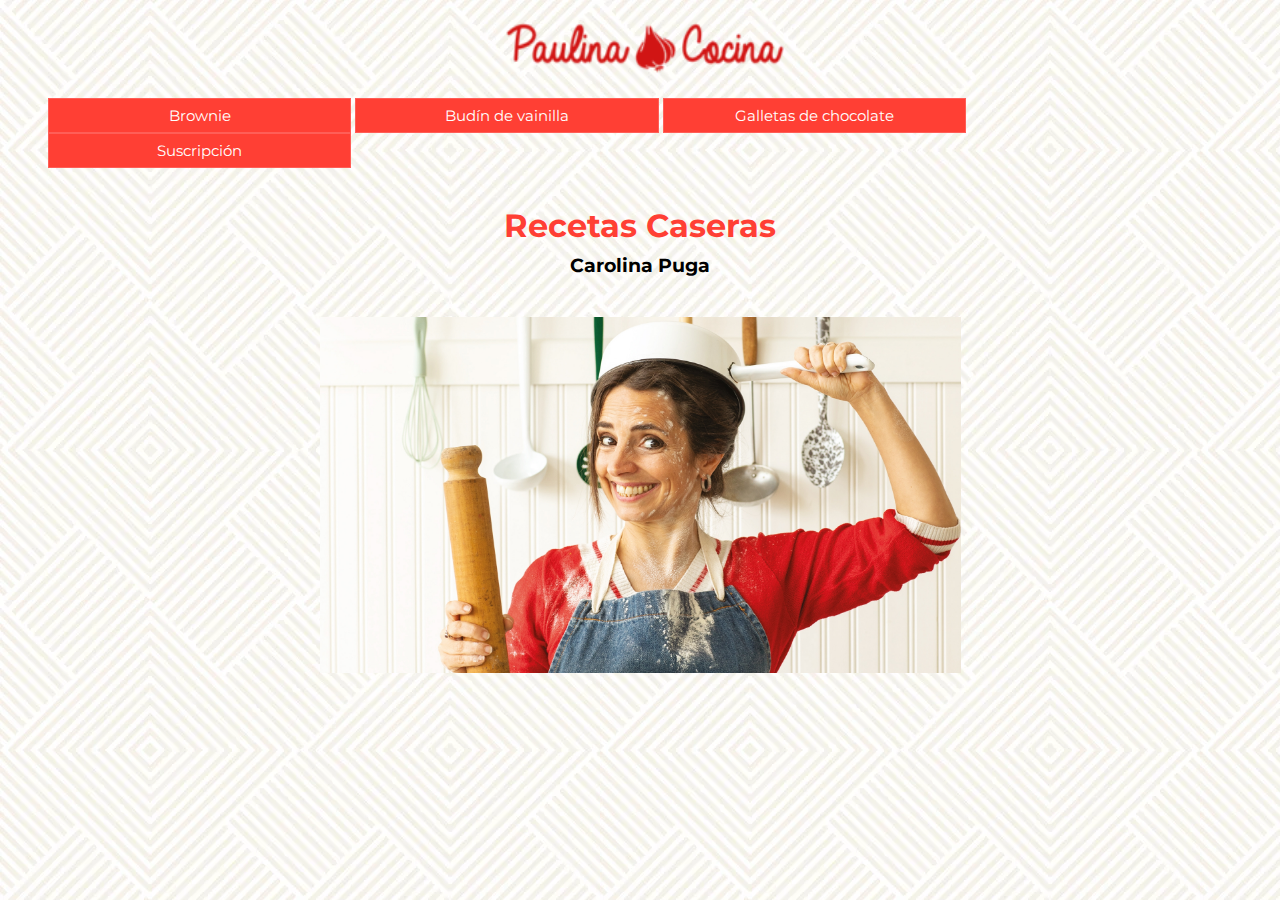
<file: index.html>
<!DOCTYPE html>
<html>
<head>
	<meta charset="utf-8">
	<meta name="viewport" content="width=device-width, initial-scale=1">
	<title>Início</title>
	<link rel="stylesheet" type="text/css" href="css/estilo.css">
</head>
<body> 	

<a href="index.html">
	<div class="centrado">
 <img src="img/imagen1.png" width="280px" height="70px" class="logo"></a></div>


<ul> 

<li> <a href="brownie.html">Brownie</a></li>

<li> <a href="budindevainilla.html">Budín de vainilla</a></li>

<li> <a href="galletasdechocolate.html">Galletas de chocolate</a></li>

<li> <a href="suscripcion.html">Suscripción</a></li>

</ul>


		<div class="centrado">
	<h1>Recetas Caseras</h1></div>
<div class="centrado">
	<h2>Carolina Puga</h2></div>

<div class="centrado">
<img src="img/paulina.jpg" width="641" height="356" class="carolina"></div>

</a> 

    <br>

</body>
</html>
</file>
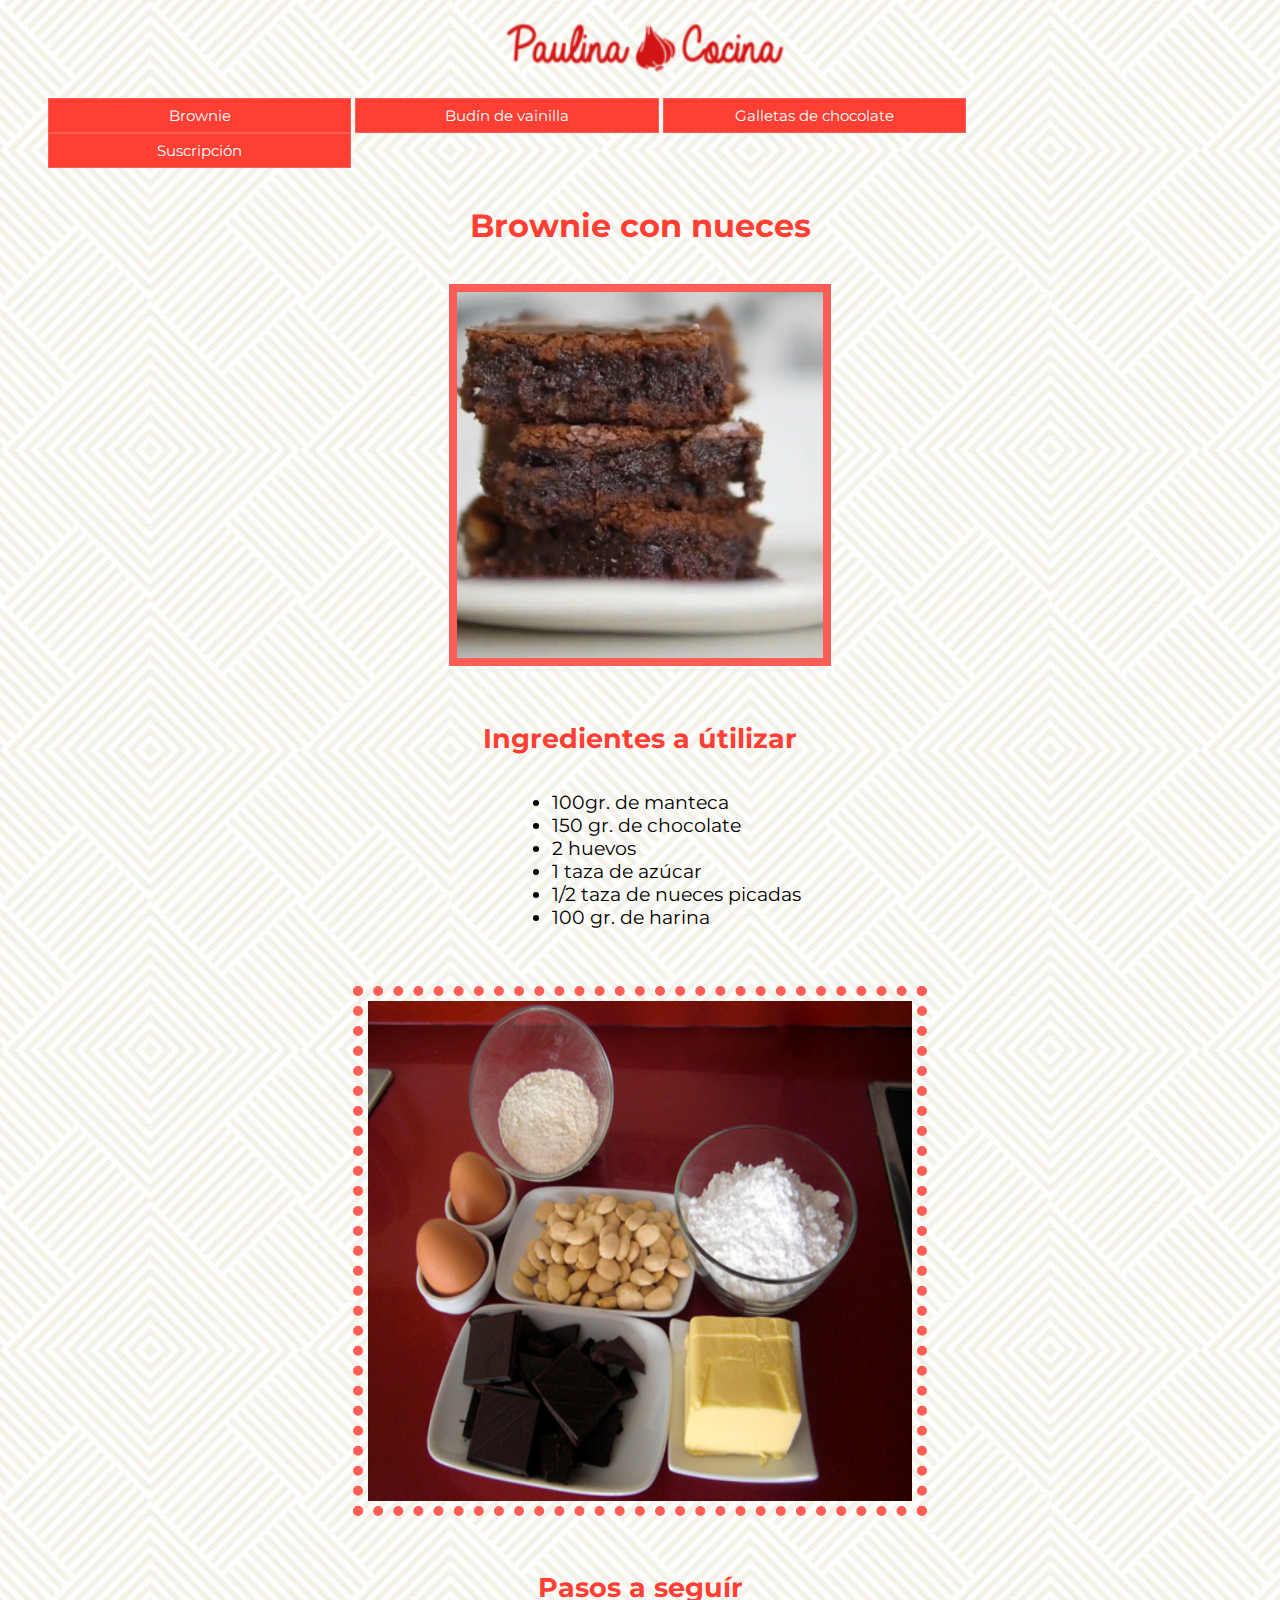
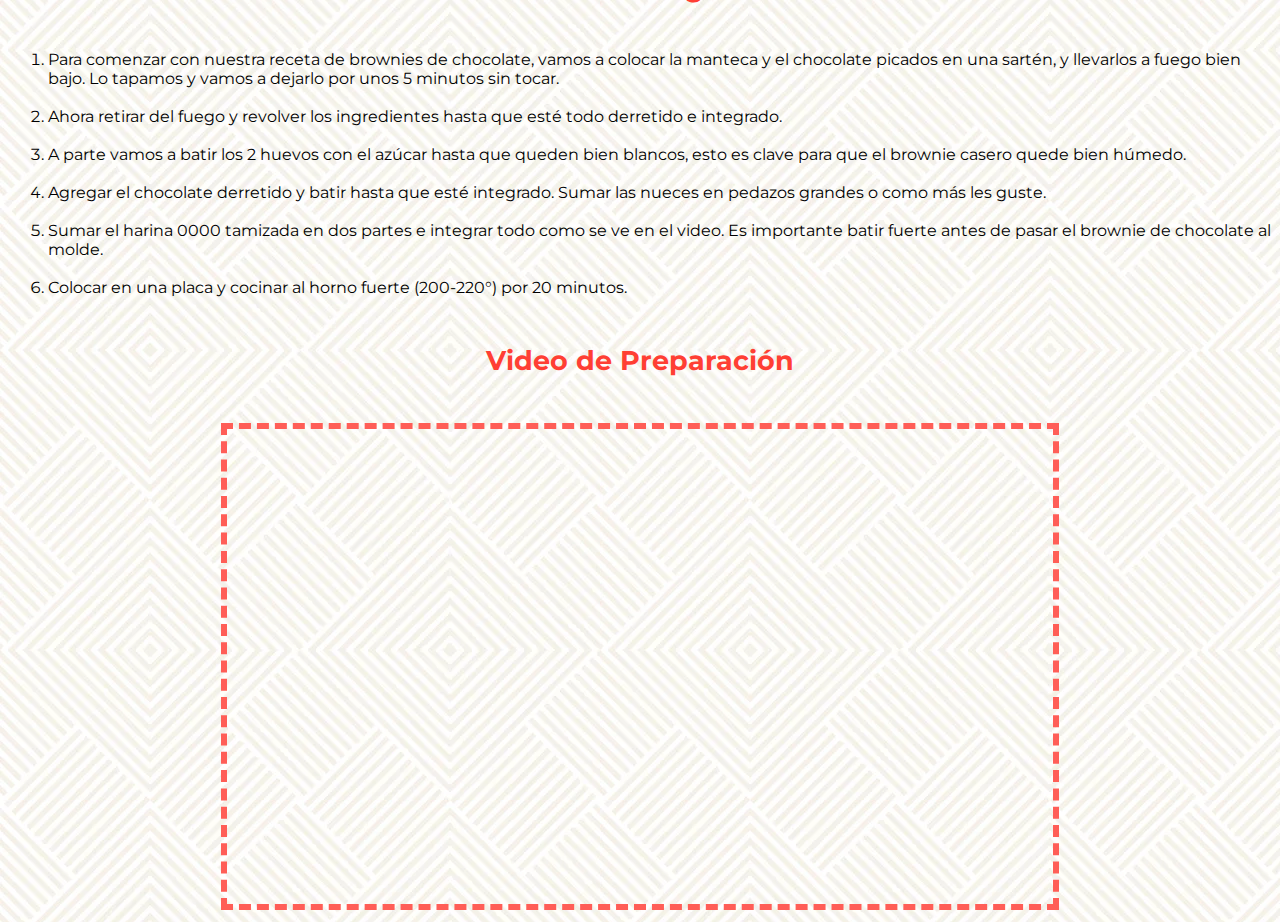
<file: brownie.html>
<!DOCTYPE html>
<html>
<head>
	<meta charset="utf-8">
	<meta name="viewport" content="width=device-width, initial-scale=1">
	<title>Brownie con nueces</title>
	<link rel="stylesheet" type="text/css" href="css/estilo.css">
</head>
<body> 	
<a href="index.html">
	<div class="centrado">
 <img src="img/imagen1.png" width="280px" height="70px" class="logo"></a></div>


<ul> 
<li> <a href="brownie.html">Brownie</a></li>
<li> <a href="budindevainilla.html">Budín de vainilla</a></li>
<li> <a href="galletasdechocolate.html">Galletas de chocolate</a></li>
<li> <a href="suscripcion.html">Suscripción</a></li>
</ul>

<div class="centrado">
<h1>Brownie con nueces<h1></div>

<div class="centrado">
	<img src="img/Brownie.jpg" width="450" height="400" class="brownie"></div>

<div class="centrado">	
	<h4>Ingredientes a útilizar</h4>
</div>

  
<dt>
	<li>100gr. de manteca</li>
	<li>150 gr. de chocolate </li>
	<li>2 huevos </li>
	<li>1 taza de azúcar </li>
	<li>1/2 taza de nueces picadas </li>
	<li>100 gr. de harina </li>

</dt>

    <br>
<div class="centrado">
	 <img src="img/ingredientes.jpg" width="400" height="500" 
	  class="ingredientes"></div>
   

    <br>

    <br>

</a>
	<div class="centrado">
	<h5>Pasos a seguír</h5>
	</div>

	<ol>	
	
	<li>Para comenzar con nuestra receta de brownies de chocolate, vamos a colocar la manteca y el chocolate picados en una sartén, y llevarlos a fuego bien bajo. Lo tapamos y vamos a dejarlo por unos 5 minutos sin tocar.</li>

	<br>
	
	<li>Ahora retirar del fuego y revolver los ingredientes hasta que esté todo derretido e integrado.</li>

	<br>
	
	<li>A parte vamos a batir los 2 huevos con el azúcar hasta que queden bien blancos, esto es clave para que el brownie casero quede bien húmedo.</li>
	
    <br>

	<li>Agregar el chocolate derretido y batir hasta que esté integrado. Sumar las nueces en pedazos grandes o como más les guste.</li>

	<br>

	<li>Sumar el harina 0000 tamizada en dos partes e integrar todo como se ve en el video. Es importante batir fuerte antes de pasar el brownie de chocolate al molde.</li>

	<br>

    <li>Colocar en una placa y cocinar al horno fuerte (200-220°) por 20 minutos.</li>
	</ol>
     
    <br>

<div>

<div class="centrado">
<h5>Video de Preparación</h5>


<iframe width="800" height="450" src="https://www.youtube.com/embed/VglM0C55oZ0" title="YouTube video player" frameborder="0" allow="accelerometer; autoplay; clipboard-write; encrypted-media; gyroscope; picture-in-picture" allowfullscreen></iframe>
  
</div>
 
</body>
</html>
</file>
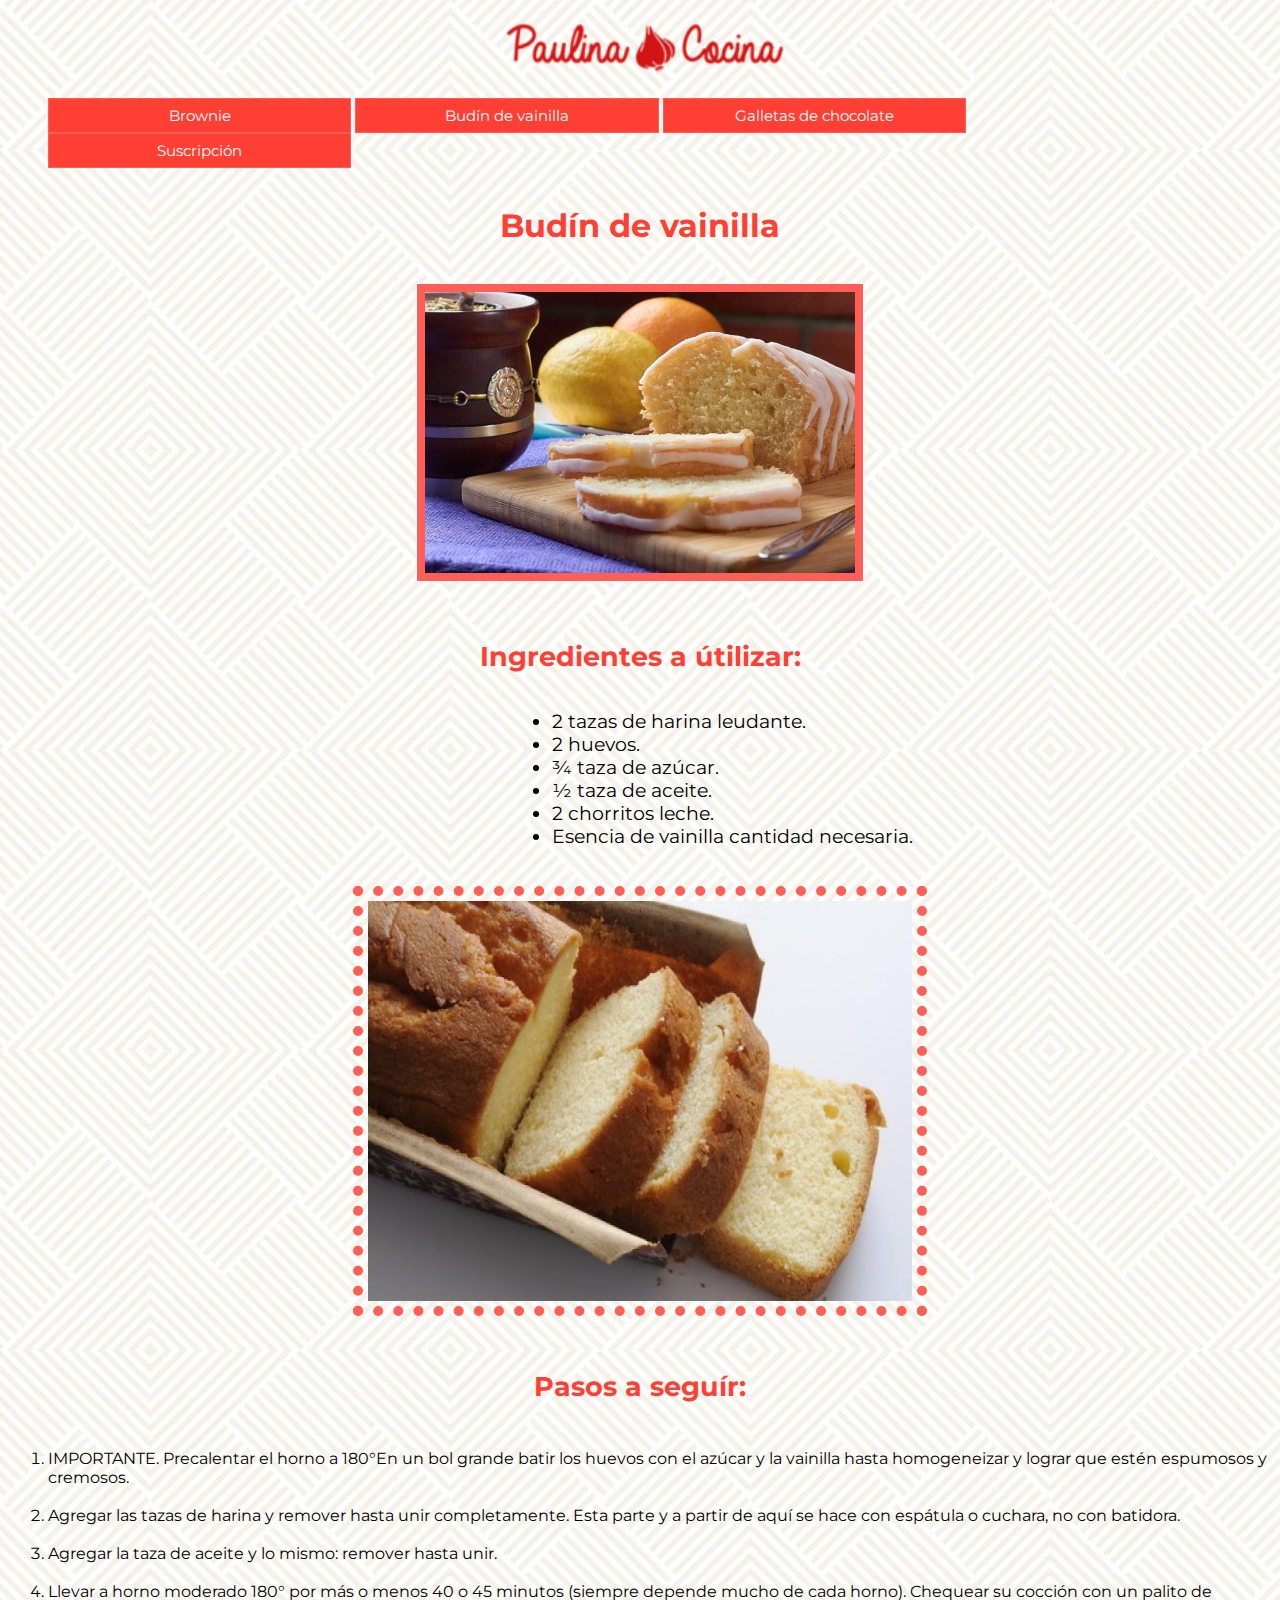
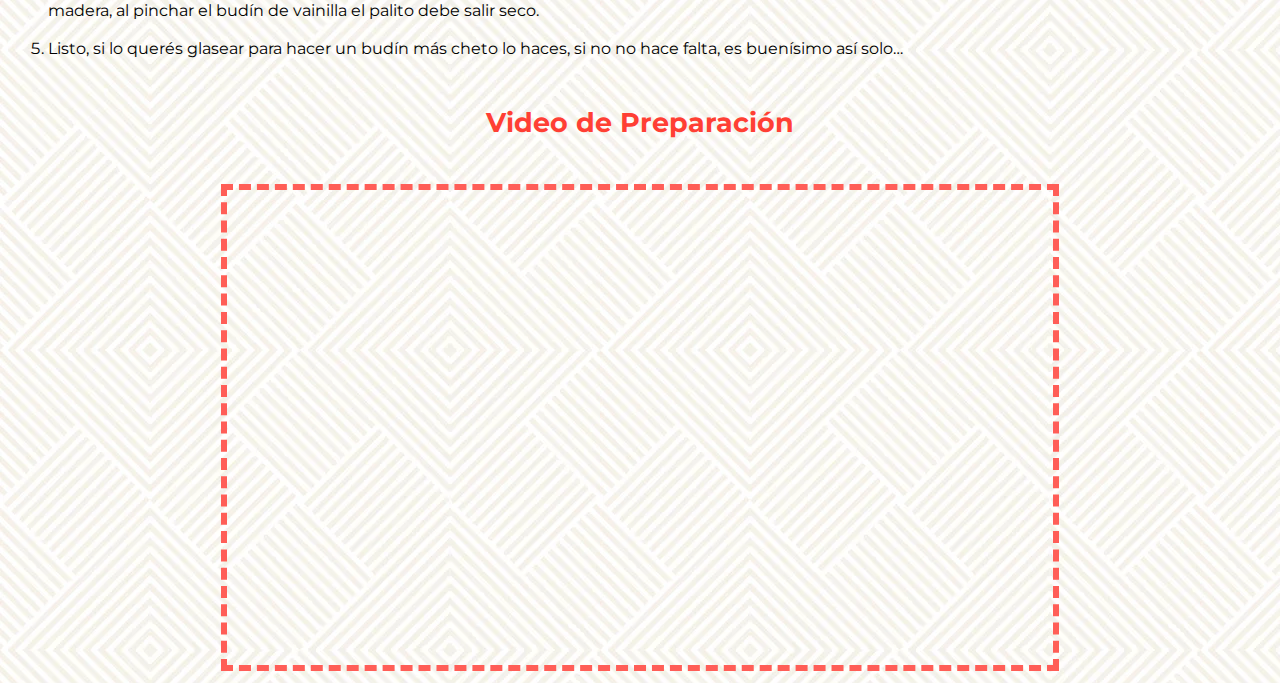
<file: budindevainilla.html>
<!DOCTYPE html>
<html>
<head>
	<meta charset="utf-8">
	<meta name="viewport" content="width=device-width, initial-scale=1">
	<title>Budín de vainilla</title>
<link rel="stylesheet" type="text/css" href="css/estilo.css">
</head>
<body> 	
<a href="index.html">
	<div class="centrado">
 <img src="img/imagen1.png" width="280px" height="70px" class="logo"></a></div>


<ul> 

<li> <a href="brownie.html">Brownie</a></li>

<li> <a href="budindevainilla.html">Budín de vainilla</a></li>

<li> <a href="galletasdechocolate.html">Galletas de chocolate</a></li>

<li> <a href="suscripcion.html">Suscripción</a></li>

</ul>

<div class="centrado">
<h1>Budín de vainilla<h1>
	<img src="img/Budin de vainilla.jpg" width="450" height="400" class="budin"/>
</div>

<div class="centrado">
	<h4>Ingredientes a útilizar:</h4>
</div>

    <dt> 

	<li>2 tazas de harina leudante.</li>
	<li>2 huevos.</li>
	<li>¾ taza de azúcar.</li>
	<li>½  taza de aceite.</li>
	<li>2 chorritos leche.</li>
	<li>Esencia de vainilla cantidad necesaria.</li>
	
	</dt>
    
   
<div class="centrado">
    <img src="img/budin2.jpg" width="550" height="400" class="ingredientes"/>
</div>
   

    <br>

    <br>

</a>
	<div class="centrado">
	<h5>Pasos a seguír:</h5></div>
	
	<ol>	
	
	<li> IMPORTANTE. Precalentar el horno a 180°En un bol grande batir los huevos con el azúcar y la vainilla hasta homogeneizar y lograr que estén espumosos y cremosos. </li>

	<br>
	
	<li>Agregar las tazas de harina y remover hasta unir completamente. Esta parte y a partir de aquí se hace con espátula o cuchara, no con batidora. </li>

	<br>
	
	<li>Agregar la taza de aceite y lo mismo: remover hasta unir.</li>
	
    <br>

	<li>Llevar a horno moderado 180° por más o menos 40 o 45 minutos (siempre depende mucho de cada horno). Chequear su cocción con un palito de madera, al pinchar el budín de vainilla el palito debe salir seco.</li>

	<br>

	<li>Listo, si lo querés glasear para hacer un budín más cheto lo haces, si no no hace falta, es buenísimo así solo…</li>

	</ol>
     
    <br>

<div class="centrado">
<h5>Video de Preparación</h5>

<iframe width="800" height="450" src="https://www.youtube.com/embed/yOdZ8CI8MyY" title="YouTube video player" frameborder="0" allow="accelerometer; autoplay; clipboard-write; encrypted-media; gyroscope; picture-in-picture" allowfullscreen></iframe></div>

</body>
</html>
</file>
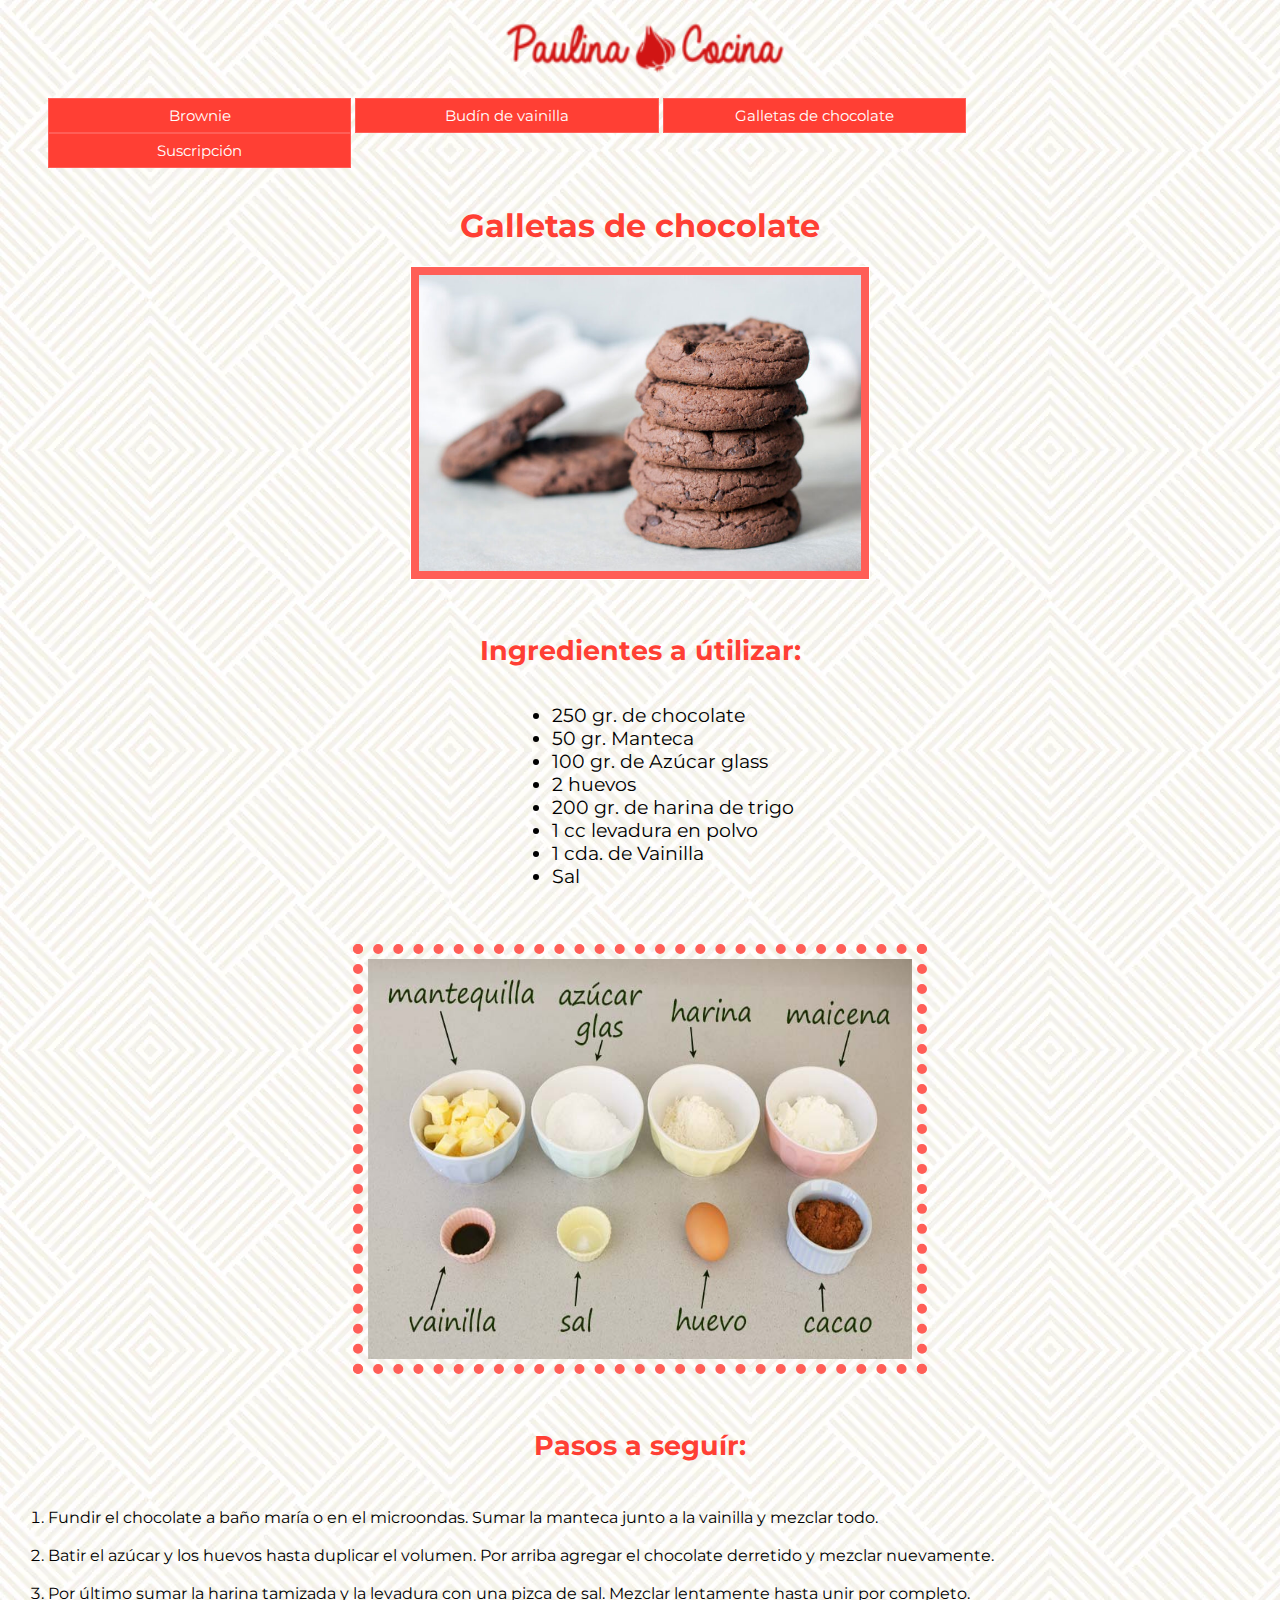
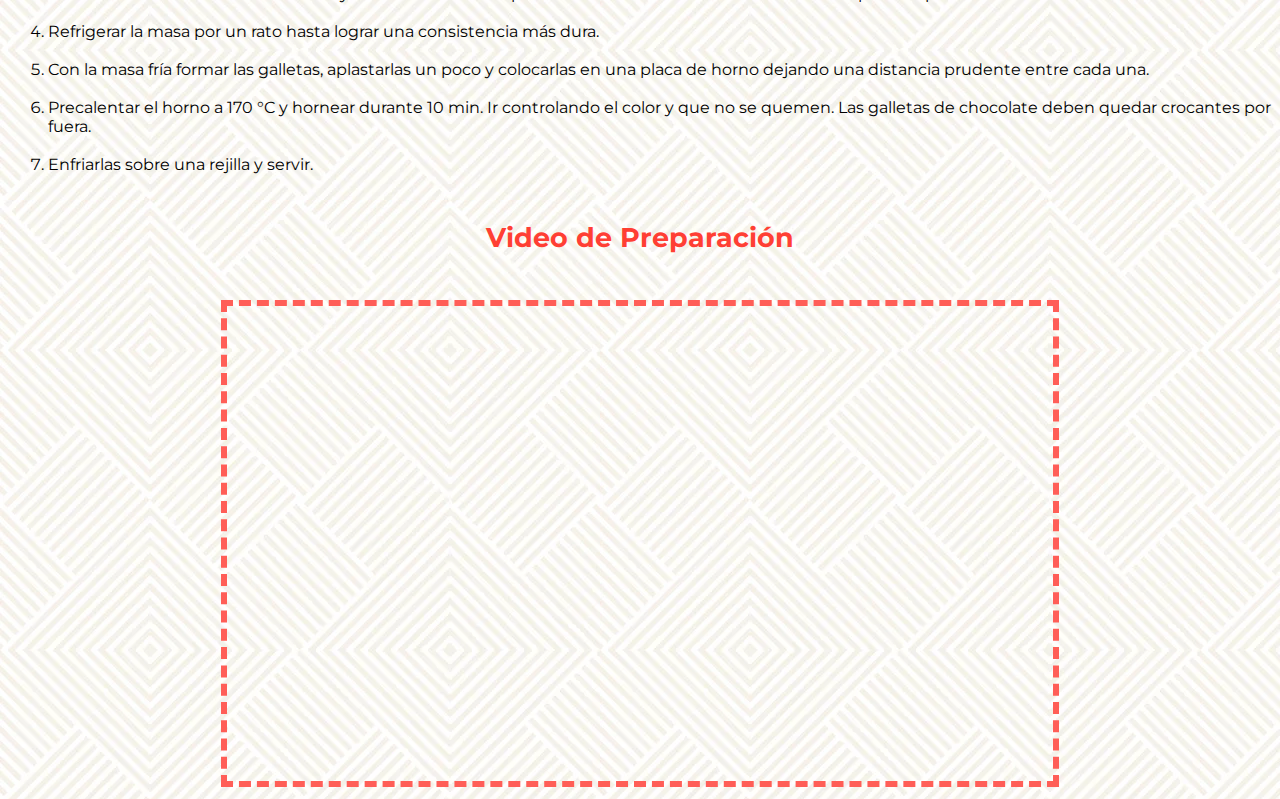
<file: galletasdechocolate.html>
<!DOCTYPE html>
<html>
<head>
	<meta charset="utf-8">
	<meta name="viewport" content="width=device-width, initial-scale=1">
	<title>Galletas de chocolate</title>
<link rel="stylesheet" type="text/css" href="css/estilo.css">
</head>
<body> 	
<a href="index.html">
	<div class="centrado">
 <img src="img/imagen1.png" width="280px" height="70px" class="logo"></a></div>


<ul> 

<li> <a href="brownie.html">Brownie</a></li>

<li> <a href="budindevainilla.html">Budín de vainilla</a></li>

<li> <a href="galletasdechocolate.html">Galletas de chocolate</a></li>

<li> <a href="suscripcion.html">Suscripción</a></li>

</ul>

</a>
	
	<div class="centrado">
	<h1>Galletas de chocolate</h1></div>

<div class="centrado">
<img src="img/Galletitas de chocolate.jpg" width="500" height="400" class="galleta" /></div>
	
<div class="centrado">
	<h4>Ingredientes a útilizar:</h4></div>
    
    <dt> 

	<li>250 gr. de chocolate</li>
	<li>50 gr. Manteca</li>
	<li>100 gr. de Azúcar glass</li>
	<li>2 huevos</li>
	<li>200 gr. de harina de trigo</li>
	<li>1 cc levadura en polvo</li>
	<li>1 cda. de Vainilla</li>
	<li>Sal</li>
	
	</dt>
	

	<br>
<div class="centrado">
    <img src="img/ingredientes2.jpg" width="600" height="400" class="ingredientes">
</div>

    <br>

    <br>

</a>
	
	<div class="centrado">
	<h5>Pasos a seguír:</h5></div>
	
	<ol>	
	
	<li>Fundir el chocolate a baño maría o en el microondas. Sumar la manteca junto a la vainilla y mezclar todo.</li>

	<br>
	
	<li>Batir el azúcar y los huevos hasta duplicar el volumen. Por arriba agregar el chocolate derretido y mezclar nuevamente.</li>

	<br>
	
	<li>Por último sumar la harina tamizada y la levadura con una pizca de sal. Mezclar lentamente hasta unir por completo.</li>
	
    <br>

	<li>Refrigerar la masa por un rato hasta lograr una consistencia más dura.</li>

	<br>

	<li>Con la masa fría formar las galletas, aplastarlas un poco y colocarlas en una placa de horno dejando una distancia prudente entre cada una.</li>

	<br>

    <li>Precalentar el horno a 170 °C y hornear durante 10 min. Ir controlando el color y que no se quemen. Las galletas de chocolate deben quedar crocantes por fuera.</li>

    <br>

     <li>Enfriarlas sobre una rejilla y servir.</li>
	</ol>
     
    <br>

<div class="centrado">
<h5>Video de Preparación</h5>


<iframe width="800" height="450" src="https://www.youtube.com/embed/SY1n-ibYbi4" title="YouTube video player" frameborder="0" allow="accelerometer; autoplay; clipboard-write; encrypted-media; gyroscope; picture-in-picture" allowfullscreen></iframe></div>
  

</body>
</html>
</file>
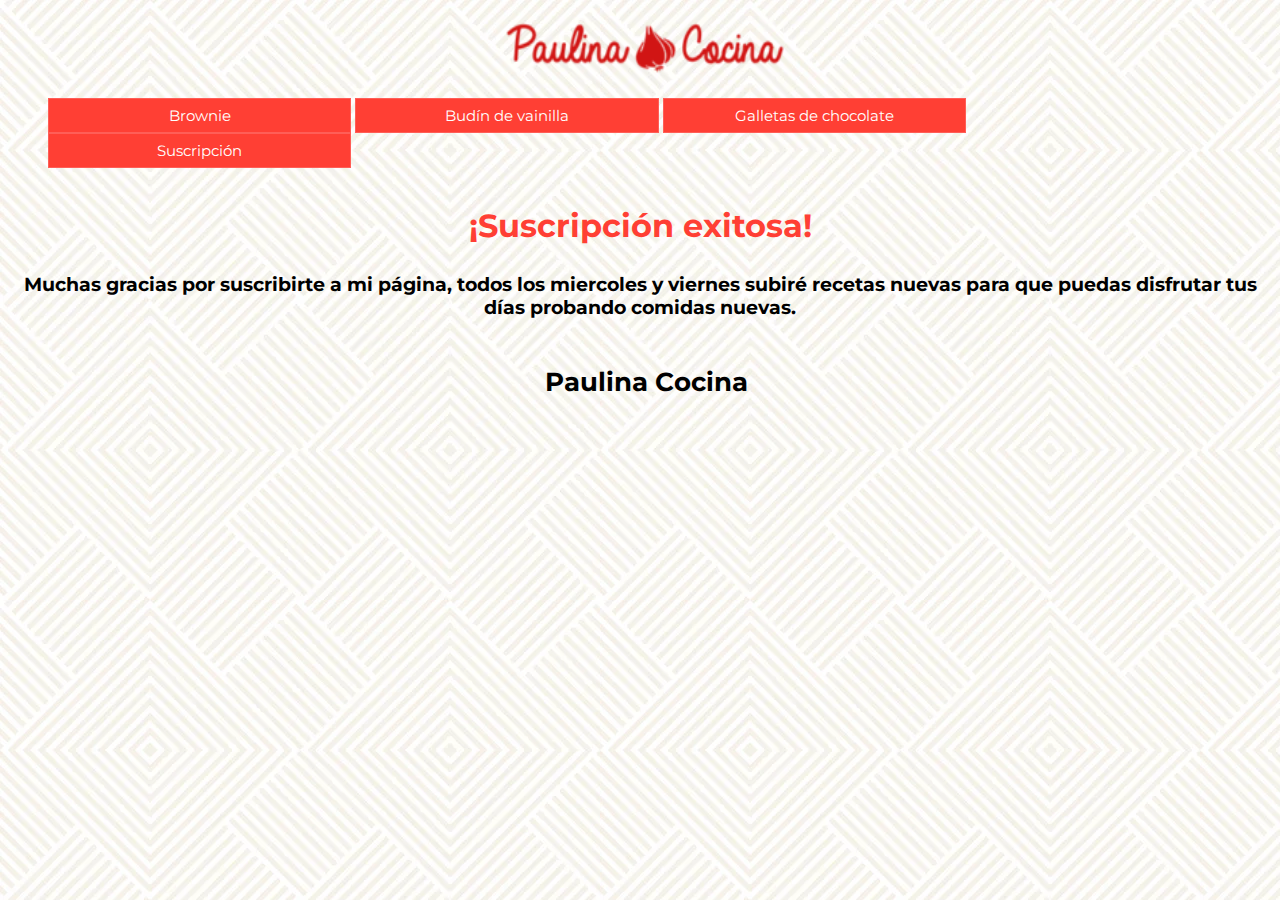
<file: suscripcion.html>
<!DOCTYPE html>
<html>
<head>
	<meta charset="utf-8">
	<meta name="viewport" content="width=device-width, initial-scale=1">
	<title>Suscripción</title>
<link rel="stylesheet" type="text/css" href="css/estilo.css">
</head>
<body> 	
<a href="index.html">
	<div class="centrado">
 <img src="img/imagen1.png" width="280px" height="70px" class="logo"></a></div>


<ul> 

<li> <a href="brownie.html">Brownie</a></li>

<li> <a href="budíndevainilla.html">Budín de vainilla</a></li>

<li> <a href="galletasdechocolate.html">Galletas de chocolate</a></li>

<li> <a href="suscripción.html">Suscripción</a></li>

</ul>

</a>

<div class="centrado">
	<h1>¡Suscripción exitosa!</h1></div>

	<br>
<div class="centrado">
   <h2> Muchas gracias por suscribirte a mi página, todos los miercoles y viernes subiré recetas nuevas para que puedas disfrutar tus días probando comidas nuevas.</h2></div>

    <br>
<div class="centrado">
    <h6> Paulina Cocina</h6></div>


</body>
</html>
</file>
<file: css/estilo.css>
@import url('https://fonts.googleapis.com/css2?family=Montserrat&family=Oxygen&display=swap');
body {font-family: 'Montserrat', sans-serif;
background-image: url(../img/pattern.jpg);}


.logo{ 
margin-left: 10px;
border-style: hidden;
border-color: #ff5e57;
border-width: 3px;
} 

.carolina{
margin-top: 2%;
}

.centrado{
text-align: center;
}

.brownie{
display:inline-block;
width:29%;
height: 10%;
padding:8px 8px;
background-color:#ff5e57;
border:1px solid; #ff5e57;
text-align:center;
color:#fff;
}

.budin{
display:inline-block;
width:34%;
height: 10%;
padding:8px 8px;
background-color:#ff5e57;
border:1px solid; #ff5e57;
text-align:center;
color:#fff;
}

.galleta{
display:inline-block;
width:35%;
height: 10%;
padding:8px 8px;
background-color:#ff5e57;
border:1px solid; #ff5e57;
text-align:center;
color:#fff;
}

h1{
    color:#ff3f34;
margin-top: 3%;}

h2{
color:#000;
font-size: 116%;
margin-top: -1%;}

h3{
color:#000;
}

h4{
color:#ff3f34;
font-size: 171%;
margin-top: 4%;
}

h5{
color:#ff3f34;
font-size: 171%;
margin-top: 1%
}

h6{
    font-size: 160%;
    color: #000;
    width: 101%;
    margin-top: 1%;
}

a{
 text-decoration:none;
 color:inherit;
 font-size:15px;
 font-family: 'Montserrat', sans-serif;
}

ul li{
display:inline-block;
width:22%;
padding:7px 16px;
background-color:#ff3f34;
border:1px solid #ff5e57;
text-align:center;
color:#fff;
}

ul li:hover{
background-color:red;
color:#000;
}


 #contenedor{
 width: 308px;
 height: 154px;
 background-color: white;
 border-style: dotted;
 border-color: #ff5e57;
 border-width: 6px;
 padding: 10px;
}

dt{
width: 57%;
margin-left: auto;
font-size: 116%;
}

.ingredientes{
 display:inline-block;
 width:43%;
 padding:5px 5px;
 border:10px dotted; 
 border-color: #ff5e57;
 text-align:center;
 color:#fff;
 margin-top: 3%;
 }

ol{font-size: 100%;}

iframe{
border:6px dashed; 
 border-color: #ff5e57;
 text-align:center;
 padding: 1% 1%;
}
</file>
